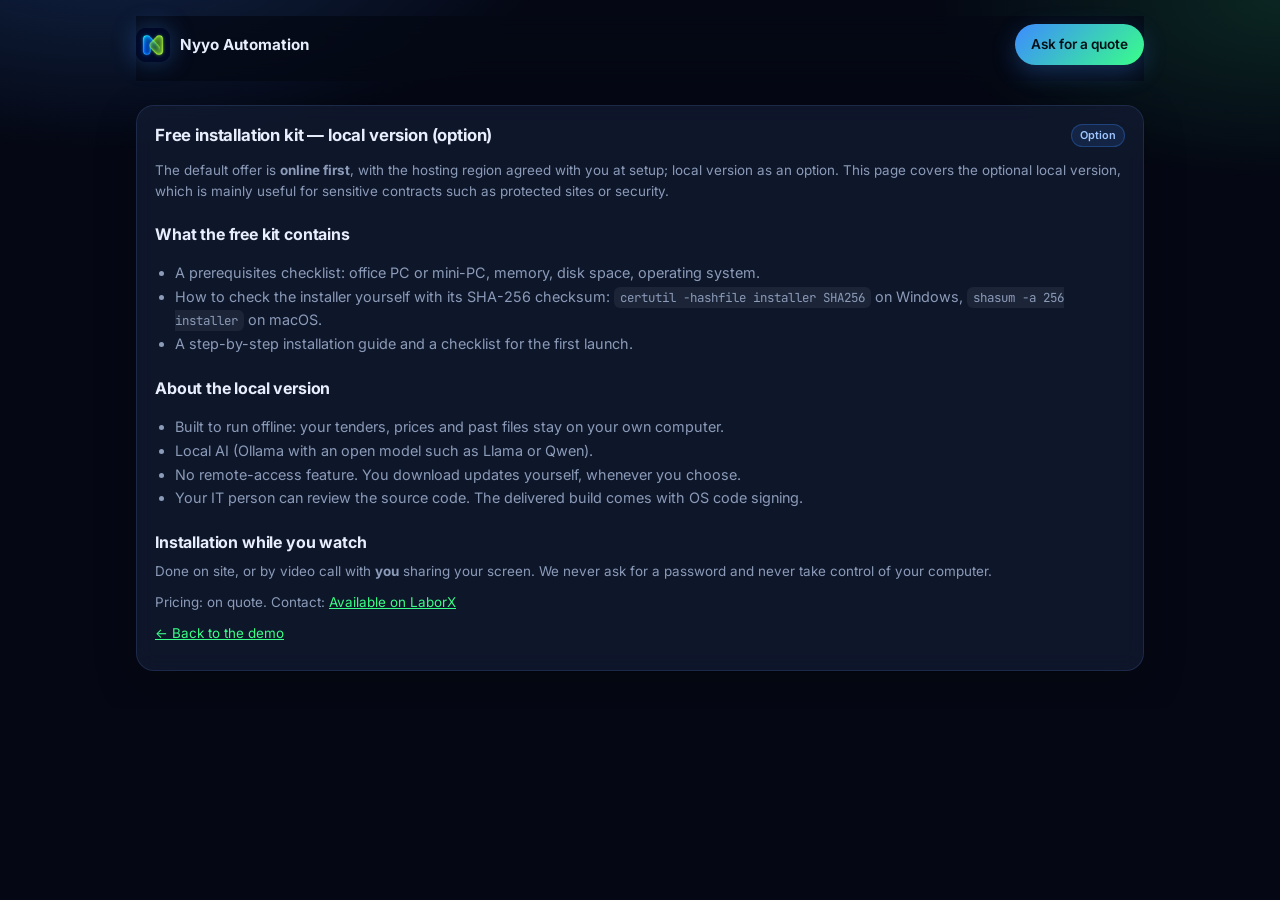
<file: install-kit/index.html>
<!DOCTYPE html>
<html lang="en">
<head>
  <meta charset="utf-8" />
  <meta name="viewport" content="width=device-width, initial-scale=1" />
  <title>Free installation kit · Nyyo Automation</title>
  <meta name="theme-color" content="#050814" />
  <link rel="icon" href="../assets/logo.png" type="image/png" />
  <link href="https://fonts.googleapis.com/css2?family=Inter:wght@400;500;600;700;800&family=JetBrains+Mono:wght@400;600;700&display=swap" rel="stylesheet" />
  <link rel="stylesheet" href="../css/nyyo-kit.css" />
  <link rel="stylesheet" href="../css/style.css" />
  <link rel="stylesheet" href="../css/sectors.css" />
  <style>body{padding-bottom:0} .kit ul{color:var(--muted);font-size:.9rem;line-height:1.65;padding-left:20px} .kit h3{font-size:1rem;margin:20px 0 6px} .kit code{font-family:var(--mono);font-size:.78rem;background:rgba(255,255,255,.06);padding:2px 6px;border-radius:6px;word-break:break-word}</style>
</head>
<body>
  <div class="wrap">
    <div class="topbar">
      <a class="brand" href="../"><img src="../assets/logo.png" alt="" width="34" height="34" /><span class="brand-name">Nyyo Automation</span></a>
      <div class="top-actions"><a class="btn btn-primary" href="https://laborx.com/freelancers/users/id475124" rel="noopener">Ask for a quote</a></div>
    </div>
    <section class="panel kit" style="margin-top:24px">
      <div class="panel-head"><h2>Free installation kit — local version (option)</h2><span class="pill">Option</span></div>
      <p class="muted-p">The default offer is <strong>online first</strong>, with the hosting region agreed with you at setup; local version as an option. This page covers the optional local version, which is mainly useful for sensitive contracts such as protected sites or security.</p>
      <h3>What the free kit contains</h3>
      <ul>
        <li>A prerequisites checklist: office PC or mini-PC, memory, disk space, operating system.</li>
        <li>How to check the installer yourself with its SHA-256 checksum: <code>certutil -hashfile installer SHA256</code> on Windows, <code>shasum -a 256 installer</code> on macOS.</li>
        <li>A step-by-step installation guide and a checklist for the first launch.</li>
      </ul>
      <h3>About the local version</h3>
      <ul>
        <li>Built to run offline: your tenders, prices and past files stay on your own computer.</li>
        <li>Local AI (Ollama with an open model such as Llama or Qwen).</li>
        <li>No remote-access feature. You download updates yourself, whenever you choose.</li>
        <li>Your IT person can review the source code. The delivered build comes with OS code signing.</li>
      </ul>
      <h3>Installation while you watch</h3>
      <p class="muted-p">Done on site, or by video call with <strong>you</strong> sharing your screen. We never ask for a password and never take control of your computer.</p>
      <p class="muted-p">Pricing: on quote. Contact: <a href="https://laborx.com/freelancers/users/id475124" rel="noopener">Available on LaborX</a></p>
      <p class="muted-p"><a href="../">← Back to the demo</a></p>
    </section>
  </div>
</body>
</html>
</file>
<file: css/nyyo-kit.css>
/* Nyyo Automation — shared demo kit (premium freelance presentation) */
:root {
  --void: #050814;
  --abyss: #0a0f2c;
  --panel: rgba(18, 28, 52, 0.72);
  --panel-solid: #121c34;
  --panel2: rgba(12, 18, 36, 0.9);
  --border: rgba(120, 160, 255, 0.14);
  --text: #e8eefc;
  --muted: #8b9bb8;
  --azure: #3d8bff;
  --lime: #39ff88;
  --warn: #ffd166;
  --bad: #ff6b8a;
  --radius: 18px;
}
* { box-sizing: border-box; }
html, body {
  margin: 0; padding: 0; min-height: 100%;
  background: var(--void); color: var(--text);
  font-family: Inter, system-ui, -apple-system, Segoe UI, Roboto, sans-serif;
  line-height: 1.55;
}
body::before {
  content: ""; position: fixed; inset: 0; pointer-events: none; z-index: 0;
  background:
    radial-gradient(ellipse 65% 45% at 8% -8%, rgba(61,139,255,.22), transparent 55%),
    radial-gradient(ellipse 55% 40% at 100% 0%, rgba(57,255,136,.12), transparent 50%);
}
.wrap, .shell { position: relative; z-index: 1; max-width: 900px; margin: 0 auto; padding: 16px 16px 100px; }
a { color: var(--lime); }
.topbar, .nav {
  display: flex; align-items: center; justify-content: space-between; gap: 12px;
  padding: 8px 0 16px; position: sticky; top: 0; z-index: 20;
  backdrop-filter: blur(14px); -webkit-backdrop-filter: blur(14px);
  background: rgba(5, 8, 20, 0.75);
}
.brand {
  display: flex; align-items: center; gap: 10px;
  color: var(--text); text-decoration: none; font-weight: 700; font-size: 0.95rem;
}
.brand img { width: 34px; height: 34px; border-radius: 10px; box-shadow: 0 0 24px rgba(61,139,255,.35); }
.btn {
  display: inline-flex; align-items: center; justify-content: center; gap: 8px;
  border: 0; border-radius: 999px; cursor: pointer;
  font-family: inherit; font-weight: 600; font-size: 0.85rem;
  padding: 10px 16px; text-decoration: none;
  transition: transform .18s ease, filter .18s ease;
}
.btn:focus-visible { outline: 2px solid var(--azure); outline-offset: 3px; }
.btn-primary {
  color: #041018;
  background: linear-gradient(135deg, #3d8bff 0%, #39ff88 100%);
  box-shadow: 0 8px 24px rgba(61,139,255,.28);
}
.btn-primary:hover { filter: brightness(1.06); transform: translateY(-1px); }
.btn-ghost {
  color: var(--text); background: rgba(255,255,255,.04); border: 1px solid var(--border);
}
.btn-ghost:hover { border-color: rgba(61,139,255,.4); }

.hero {
  border-radius: 22px; padding: 1px; margin-bottom: 16px;
  background: linear-gradient(145deg, rgba(61,139,255,.5), rgba(57,255,136,.28), rgba(61,139,255,.12));
  box-shadow: 0 20px 50px rgba(0,0,0,.35);
}
.hero-inner, .hero > *:only-child {
  border-radius: 21px;
  background: linear-gradient(165deg, rgba(14,22,42,.96), rgba(8,12,28,.98));
  padding: 22px;
}
.hero .hero-inner { margin: 0; }
.tag, .badge {
  display: inline-flex; align-items: center; gap: 8px;
  font-size: 0.72rem; font-weight: 600; color: var(--lime);
  background: rgba(57,255,136,.1); border: 1px solid rgba(57,255,136,.32);
  padding: 4px 11px; border-radius: 999px; margin-bottom: 12px;
}
.tag .dot, .badge .pulse {
  width: 7px; height: 7px; border-radius: 50%; background: var(--lime);
  box-shadow: 0 0 0 0 rgba(57,255,136,.5);
  animation: pulse 2s ease-out infinite;
}
@keyframes pulse {
  0% { box-shadow: 0 0 0 0 rgba(57,255,136,.5); }
  70% { box-shadow: 0 0 0 10px rgba(57,255,136,0); }
  100% { box-shadow: 0 0 0 0 rgba(57,255,136,0); }
}
.hero h1 {
  margin: 0 0 8px; font-size: clamp(1.45rem, 3.5vw, 1.95rem);
  letter-spacing: -0.03em; line-height: 1.15; font-weight: 800;
}
.hero h1 .grad {
  background: linear-gradient(135deg, #7eb6ff, #39ff88);
  -webkit-background-clip: text; background-clip: text; color: transparent;
}
.hero .lead, .hero p { margin: 0; color: var(--muted); line-height: 1.5; max-width: 40rem; }
.hero .meta {
  display: flex; flex-wrap: wrap; gap: 8px 16px;
  margin-top: 14px; font-size: 0.8rem; color: var(--muted);
}
.hero .meta strong { color: var(--text); font-weight: 600; }

.explainer, .panel, .card-block {
  background: var(--panel); border: 1px solid var(--border);
  border-radius: 16px; padding: 16px 18px; margin-bottom: 14px;
  backdrop-filter: blur(12px);
}
.explainer h2, .section-title { margin: 0 0 8px; font-size: 1rem; letter-spacing: -0.01em; }
.explainer ol { margin: 0; padding-left: 1.2rem; color: var(--muted); }
.benefit {
  margin-top: 12px; padding: 11px 13px; border-radius: 12px;
  background: rgba(61,139,255,.1); border: 1px solid rgba(61,139,255,.28);
  color: var(--text); font-size: 0.92rem;
}

/* 3-step how it works */
.steps {
  display: grid; grid-template-columns: repeat(3, 1fr); gap: 10px;
  margin: 0 0 16px;
}
.step {
  background: var(--panel); border: 1px solid var(--border);
  border-radius: 14px; padding: 14px 14px 12px;
}
.step .n {
  display: inline-grid; place-items: center;
  width: 24px; height: 24px; border-radius: 8px; margin-bottom: 8px;
  font-size: 0.75rem; font-weight: 800; color: #041018;
  background: linear-gradient(135deg, #3d8bff, #39ff88);
}
.step h3 { margin: 0 0 4px; font-size: 0.92rem; }
.step p { margin: 0; color: var(--muted); font-size: 0.82rem; }

/* Metrics */
.metrics {
  display: grid; grid-template-columns: repeat(3, 1fr); gap: 10px;
  margin: 0 0 16px;
}
.metric {
  background: var(--panel); border: 1px solid var(--border);
  border-radius: 14px; padding: 14px; text-align: center;
}
.metric .v {
  font-size: 1.35rem; font-weight: 800; letter-spacing: -0.02em;
  background: linear-gradient(135deg, #9ec2ff, #39ff88);
  -webkit-background-clip: text; background-clip: text; color: transparent;
}
.metric .l { margin-top: 4px; font-size: 0.75rem; color: var(--muted); }
.metrics-note {
  margin: -8px 0 16px; font-size: 0.72rem; color: var(--muted); text-align: center;
}

/* Tech badges */
.badges {
  display: flex; flex-wrap: wrap; gap: 8px; margin: 0 0 16px; justify-content: center;
}
.badges span {
  font-size: 0.72rem; font-weight: 600; color: var(--muted);
  padding: 5px 10px; border-radius: 999px;
  border: 1px solid var(--border); background: rgba(255,255,255,.03);
}

/* CTA band */
.cta-band {
  margin: 20px 0 8px; padding: 22px 20px; border-radius: 18px;
  border: 1px solid var(--border);
  background: linear-gradient(135deg, rgba(61,139,255,.16), rgba(57,255,136,.08));
  display: flex; flex-wrap: wrap; align-items: center; justify-content: space-between; gap: 14px;
}
.cta-band h2 { margin: 0 0 4px; font-size: 1.2rem; }
.cta-band p { margin: 0; color: var(--muted); font-size: 0.88rem; }
.cta-actions { display: flex; flex-wrap: wrap; gap: 10px; }

.footer {
  margin-top: 18px; color: var(--muted); font-size: 0.82rem; text-align: center;
}
.footer a { color: var(--lime); }

.mobile-cta {
  display: none; position: fixed; left: 12px; right: 12px; bottom: 12px; z-index: 40;
  padding: 10px; border-radius: 16px;
  background: rgba(10, 15, 44, 0.92); border: 1px solid var(--border);
  backdrop-filter: blur(14px); box-shadow: 0 12px 36px rgba(0,0,0,.45);
}
.mobile-cta .btn { width: 100%; }

.example-label {
  display: inline-block; font-size: 0.68rem; font-weight: 700; letter-spacing: .04em;
  text-transform: uppercase; color: var(--warn);
  background: rgba(255,209,102,.1); border: 1px solid rgba(255,209,102,.28);
  padding: 2px 8px; border-radius: 999px; margin-bottom: 8px;
}

@media (max-width: 700px) {
  .steps, .metrics { grid-template-columns: 1fr; }
  .wrap, .shell { padding-bottom: 96px; }
  .mobile-cta { display: block; }
  .topbar .btn-primary .hide-sm { display: none; }
}
@media (prefers-reduced-motion: reduce) {
  *, *::before, *::after { animation: none !important; transition: none !important; }
}

/* === QUALITY LAYER v2 — fonts, forms, tables, motion === */
@import url('https://fonts.googleapis.com/css2?family=Inter:wght@400;500;600;700;800&family=JetBrains+Mono:wght@400;500;600&display=swap');

body, .wrap, .shell {
  font-family: Inter, system-ui, -apple-system, Segoe UI, Roboto, sans-serif;
  -webkit-font-smoothing: antialiased;
  text-rendering: optimizeLegibility;
}
code, pre, .mono, .log, #log, .wf-list a {
  font-family: "JetBrains Mono", ui-monospace, SFMono-Regular, Menlo, monospace;
  font-size: 0.82rem;
}

/* Polished inputs */
input, textarea, select {
  font-family: Inter, system-ui, sans-serif !important;
  border-radius: 12px !important;
  border: 1px solid var(--border) !important;
  background: rgba(5, 8, 20, 0.85) !important;
  color: var(--text) !important;
  padding: 12px 14px !important;
  transition: border-color .15s, box-shadow .15s;
}
input:focus, textarea:focus, select:focus {
  outline: none !important;
  border-color: rgba(61,139,255,.55) !important;
  box-shadow: 0 0 0 3px rgba(61,139,255,.15) !important;
}
textarea { min-height: 140px; resize: vertical; line-height: 1.5; }

/* Polished tables */
table {
  width: 100%; border-collapse: collapse; font-size: 0.88rem;
  background: var(--panel); border: 1px solid var(--border); border-radius: 14px;
  overflow: hidden; margin: 0 0 14px;
}
th, td { padding: 10px 12px; text-align: left; border-bottom: 1px solid var(--border); }
th {
  font-size: 0.72rem; text-transform: uppercase; letter-spacing: .04em;
  color: var(--muted); font-weight: 700; background: rgba(0,0,0,.25);
}
tr:last-child td { border-bottom: 0; }
tr:hover td { background: rgba(61,139,255,.06); }
td.num, th.num { text-align: right; font-variant-numeric: tabular-nums; font-family: "JetBrains Mono", monospace; font-size: 0.82rem; }

/* Lucide icon buttons */
.btn i, .icon-btn i, [data-lucide] { width: 18px; height: 18px; stroke-width: 2; }
.icon-btn {
  display: inline-flex; align-items: center; justify-content: center; gap: 8px;
}
.chip, .chips button {
  display: inline-flex; align-items: center; gap: 6px;
}

/* Empty / loading */
.empty-state, .loading-state {
  text-align: center; padding: 28px 16px; color: var(--muted);
  border: 1px dashed var(--border); border-radius: 14px; margin: 12px 0;
}
.loading-state .spinner {
  width: 28px; height: 28px; margin: 0 auto 10px;
  border: 2px solid var(--border); border-top-color: var(--azure);
  border-radius: 50%; animation: spin .7s linear infinite;
}
@keyframes spin { to { transform: rotate(360deg); } }
.fade-in { animation: fadeUp .4s ease both; }
@keyframes fadeUp {
  from { opacity: 0; transform: translateY(8px); }
  to { opacity: 1; transform: none; }
}

/* Before/after split */
.ba-grid {
  display: grid; grid-template-columns: 1fr 1fr; gap: 12px; margin: 0 0 16px;
}
.ba-card {
  background: var(--panel); border: 1px solid var(--border); border-radius: 14px; padding: 14px;
}
.ba-card h3 { margin: 0 0 8px; font-size: 0.9rem; }
.ba-card.before { border-color: rgba(255,107,138,.35); }
.ba-card.after { border-color: rgba(57,255,136,.35); }
@media (max-width: 700px) { .ba-grid { grid-template-columns: 1fr; } }
</file>
<file: css/style.css>
/* Loaded AFTER nyyo-kit.css via <link> (no @import: avoids load-order failures) */
html, body { overflow-x: hidden; }
body { font-family: Inter, system-ui, -apple-system, "Segoe UI", Roboto, sans-serif; background: var(--void); color: var(--text); -webkit-font-smoothing: antialiased; }
h1, h2, h3, h4 { font-family: inherit; letter-spacing: -0.01em; }
button, input, select, textarea { font-family: inherit; color-scheme: dark; }
.field select, .search-row select {
  appearance: none; -webkit-appearance: none;
  background-image: url("data:image/svg+xml,%3Csvg xmlns='http://www.w3.org/2000/svg' width='12' height='12' viewBox='0 0 24 24' fill='none' stroke='%238b9bb8' stroke-width='2.5'%3E%3Cpath d='m6 9 6 6 6-6'/%3E%3C/svg%3E");
  background-repeat: no-repeat; background-position: right 12px center; padding-right: 34px;
}
.field input:focus, .field select:focus, .field textarea:focus { outline: none; border-color: rgba(61,139,255,.6); box-shadow: 0 0 0 3px rgba(61,139,255,.18); }
.field input, .field select, .field textarea, .search-row input { transition: border-color .2s, box-shadow .2s; background-color: rgba(4,8,20,.55); }
.panel { backdrop-filter: blur(10px); -webkit-backdrop-filter: blur(10px); box-shadow: 0 14px 40px rgba(0,0,0,.28); animation: rise .5s ease both; }
@keyframes rise { from { opacity: 0; transform: translateY(10px); } to { opacity: 1; transform: none; } }
.panel-head h2 { display: flex; align-items: center; gap: 8px; }
.panel-head h2 i, .panel-head h2 svg { color: var(--azure); }
.own-card { transition: transform .2s, border-color .2s; }
.own-card:hover { transform: translateY(-2px); border-color: rgba(61,139,255,.35); }
.own-card h3 svg { color: var(--lime); flex-shrink: 0; }
.own-card ul { list-style: none; padding-left: 0; }
.own-card ul li { position: relative; padding-left: 18px; }
.own-card ul li::before { content: ""; position: absolute; left: 2px; top: .55em; width: 7px; height: 7px; border-radius: 50%; background: linear-gradient(135deg, var(--azure), var(--lime)); }
.limits { list-style: none; padding: 0; margin: 0; display: grid; gap: 8px; }
.limits li { padding: 10px 12px 10px 38px; border-radius: 12px; background: rgba(255,107,138,.05); border: 1px solid rgba(255,107,138,.18); position: relative; }
.limits li::before { content: "!"; position: absolute; left: 12px; top: 10px; width: 18px; height: 18px; border-radius: 50%; display: grid; place-items: center; font-size: .7rem; font-weight: 800; color: #041018; background: var(--warn); }
.limits li strong { color: var(--text); }
.table tbody tr { transition: background .15s; }
.table tbody tr:hover { background: rgba(61,139,255,.05); }
.req-item .src { white-space: nowrap; }
.sticky-hire .btn { padding: 10px 18px; }
footer a { color: var(--lime); }
.btn:disabled { opacity: .6; cursor: progress; }

/* Pipeline v2 */
.pipe-live { display: grid; grid-template-columns: 1fr 150px; gap: 16px; align-items: center; margin-top: 4px; }
.pipe-crit { display: grid; gap: 6px; }
.pc-row { display: grid; grid-template-columns: 34px 1fr 44px; gap: 8px; align-items: center; font-size: .76rem; color: var(--muted); opacity: .35; transition: opacity .3s, color .3s; }
.pc-row.lit { opacity: 1; color: var(--text); }
.pc-row .id { font-family: var(--mono); color: var(--azure); font-weight: 600; }
.pc-bar { height: 8px; border-radius: 99px; background: rgba(255,255,255,.06); overflow: hidden; position: relative; }
.pc-bar b { position: absolute; inset: 0 auto 0 0; width: 0; border-radius: 99px; background: linear-gradient(90deg, var(--azure), var(--lime)); box-shadow: 0 0 12px rgba(57,255,136,.5); transition: width .7s cubic-bezier(.2,.8,.2,1); }
.pc-row .w { font-family: var(--mono); font-weight: 700; color: var(--lime); text-align: right; }
.pc-name { display: block; white-space: nowrap; overflow: hidden; text-overflow: ellipsis; margin-bottom: 3px; }
.pipe-ring-box { text-align: center; }
.pipe-ring-box small { display: block; margin-top: 6px; color: var(--muted); font-size: .72rem; }
.ring { box-shadow: 0 0 30px rgba(57,255,136,.18); }
.pipe-node.on { animation: pulseNode 1s ease-in-out infinite; }
.pipe-node.done { animation: none; }
@keyframes pulseNode { 50% { box-shadow: 0 0 34px rgba(61,139,255,.5); } }
.pipeline::after { content: ""; position: absolute; inset: 0; pointer-events: none; background: linear-gradient(110deg, transparent 30%, rgba(61,139,255,.07) 50%, transparent 70%); background-size: 250% 100%; animation: sheen 3.5s linear infinite; }
@keyframes sheen { from { background-position: 150% 0; } to { background-position: -100% 0; } }
.fly-doc { left: 0; top: 0; display: flex; align-items: center; gap: 6px; box-shadow: 0 8px 24px rgba(0,0,0,.4), 0 0 16px rgba(61,139,255,.35); z-index: 3; }
.fly-doc.go { animation: flyTo 2.3s cubic-bezier(.45,.05,.2,1) forwards; }
@keyframes flyTo {
  0% { opacity: 0; transform: translate(var(--sx), var(--sy)) scale(.8) rotate(-6deg); }
  15% { opacity: 1; transform: translate(var(--sx), calc(var(--sy) - 18px)) scale(1) rotate(0); }
  85% { opacity: 1; }
  100% { opacity: 0; transform: translate(var(--tx), var(--ty)) scale(.45) rotate(4deg); }
}
.pipe-node.absorb { transform: scale(1.06); }
@media (max-width: 760px) {
  .pipe-live { grid-template-columns: 1fr; }
  .pipe-ring-box { display: flex; align-items: center; gap: 12px; justify-content: center; }
}

:root {
  --mono: "JetBrains Mono", ui-monospace, monospace;
}
.wrap { max-width: 1040px; }

/* Hero extras */
.grad {
  background: linear-gradient(135deg, #7eb6ff, #39ff88);
  -webkit-background-clip: text; background-clip: text; color: transparent;
}
.hero-meta, .meta {
  display: flex; flex-wrap: wrap; gap: 10px 16px;
  margin-top: 14px; font-size: 0.82rem; color: var(--muted);
}
.hero-meta strong, .meta strong { color: var(--text); }
.disclaimer-banner {
  display: flex; gap: 10px; align-items: flex-start;
  margin: 14px 0 0; padding: 12px 14px; border-radius: 14px;
  background: rgba(255, 209, 102, 0.08);
  border: 1px solid rgba(255, 209, 102, 0.35);
  color: #ffe6a8; font-size: 0.84rem; line-height: 1.45;
}
.disclaimer-banner i { flex-shrink: 0; color: var(--warn); margin-top: 2px; }

/* Steps already in kit — tighten */
.steps { display: grid; grid-template-columns: repeat(4, 1fr); gap: 10px; margin: 18px 0; }
.step {
  background: var(--panel); border: 1px solid var(--border);
  border-radius: 16px; padding: 14px;
}
.step .n {
  display: inline-flex; width: 26px; height: 26px; border-radius: 999px;
  align-items: center; justify-content: center;
  background: rgba(61,139,255,.2); color: var(--azure); font-weight: 700; font-size: 0.78rem;
  margin-bottom: 8px;
}
.step h3 { margin: 0 0 4px; font-size: 0.92rem; }
.step p { margin: 0; color: var(--muted); font-size: 0.8rem; }
.step.active { border-color: rgba(57,255,136,.45); box-shadow: 0 0 0 1px rgba(57,255,136,.15); }

/* Panels */
.panel {
  background: var(--panel); border: 1px solid var(--border);
  border-radius: 18px; padding: 16px 18px; margin-bottom: 14px;
}
.panel-head {
  display: flex; align-items: center; justify-content: space-between; gap: 10px;
  margin-bottom: 12px; flex-wrap: wrap;
}
.panel-head h2 { margin: 0; font-size: 1.05rem; }
.badge-sample {
  font-size: 0.7rem; font-weight: 700; letter-spacing: .02em;
  color: var(--warn); background: rgba(255,209,102,.1);
  border: 1px solid rgba(255,209,102,.35);
  padding: 3px 10px; border-radius: 999px;
}
.badge-live {
  font-size: 0.7rem; font-weight: 700; color: var(--lime);
  background: rgba(57,255,136,.1); border: 1px solid rgba(57,255,136,.35);
  padding: 3px 10px; border-radius: 999px;
}

/* WOW pipeline */
.pipeline {
  position: relative; overflow: hidden;
  min-height: 220px; border-radius: 18px;
  background: linear-gradient(160deg, rgba(10,16,36,.95), rgba(8,12,28,.98));
  border: 1px solid var(--border); padding: 18px; margin-bottom: 14px;
}
.pipeline-stage {
  display: flex; align-items: center; justify-content: space-between; gap: 8px;
  flex-wrap: wrap; margin-bottom: 16px;
}
.pipe-node {
  flex: 1; min-width: 110px; text-align: center; padding: 10px 8px;
  border-radius: 14px; border: 1px dashed rgba(120,160,255,.25);
  background: rgba(255,255,255,.02); transition: all .35s ease;
}
.pipe-node.on {
  border-style: solid; border-color: rgba(61,139,255,.55);
  background: rgba(61,139,255,.12); box-shadow: 0 0 24px rgba(61,139,255,.25);
}
.pipe-node.done {
  border-color: rgba(57,255,136,.5); background: rgba(57,255,136,.1);
}
.pipe-node .ico { margin-bottom: 4px; color: var(--azure); }
.pipe-node.done .ico { color: var(--lime); }
.pipe-node small { display: block; color: var(--muted); font-size: 0.72rem; }
.pipe-arrow { color: var(--muted); font-size: 1.2rem; }

.fly-docs { position: absolute; inset: 0; pointer-events: none; overflow: hidden; }
.fly-doc { position: absolute; padding: 8px 12px; border-radius: 10px; font-size: 0.78rem; font-weight: 700; font-family: var(--mono); color: var(--text); background: rgba(18,28,52,.95); border: 1px solid rgba(61,139,255,.5); opacity: 0; white-space: nowrap; }

/* Criteria chips */
.criteria {
  display: grid; grid-template-columns: repeat(auto-fit, minmax(180px, 1fr)); gap: 10px;
}
.crit {
  border-radius: 14px; padding: 12px; border: 1px solid var(--border);
  background: rgba(255,255,255,.02); opacity: .45; transform: translateY(6px);
  transition: all .4s ease;
}
.crit.lit {
  opacity: 1; transform: none;
  border-color: rgba(61,139,255,.45);
  box-shadow: 0 0 20px rgba(61,139,255,.18);
}
.crit .w {
  font-family: var(--mono); font-size: 1.35rem; font-weight: 700; color: var(--lime);
}
.crit .name { font-size: 0.82rem; font-weight: 600; margin: 4px 0; }
.crit .desc { font-size: 0.72rem; color: var(--muted); margin: 0; }

/* Score ring */
.score-wrap {
  display: flex; align-items: center; gap: 18px; flex-wrap: wrap;
}
.ring {
  --p: 0;
  width: 108px; height: 108px; border-radius: 50%;
  background: conic-gradient(var(--lime) calc(var(--p) * 1%), rgba(255,255,255,.08) 0);
  display: grid; place-items: center; position: relative;
  transition: --p 1s ease;
}
.ring::before {
  content: ""; position: absolute; inset: 10px; border-radius: 50%;
  background: var(--panel-solid);
}
.ring span {
  position: relative; z-index: 1; font-family: var(--mono);
  font-weight: 700; font-size: 1.25rem;
}
.score-legend { flex: 1; min-width: 200px; font-size: 0.84rem; color: var(--muted); }
.score-legend strong { color: var(--text); }

/* Tables / lists */
.table {
  width: 100%; border-collapse: collapse; font-size: 0.82rem;
}
.table th, .table td {
  text-align: left; padding: 8px 10px; border-bottom: 1px solid var(--border);
  vertical-align: top;
}
.table th { color: var(--muted); font-weight: 600; font-size: 0.72rem; text-transform: uppercase; letter-spacing: .04em; }
.mono { font-family: var(--mono); font-size: 0.78rem; }
.pill {
  display: inline-flex; align-items: center; gap: 4px;
  padding: 2px 8px; border-radius: 999px; font-size: 0.68rem; font-weight: 600;
  background: rgba(61,139,255,.12); color: #9ec5ff; border: 1px solid rgba(61,139,255,.3);
}
.pill.warn { background: rgba(255,209,102,.1); color: #ffe6a8; border-color: rgba(255,209,102,.35); }
.pill.ok { background: rgba(57,255,136,.1); color: var(--lime); border-color: rgba(57,255,136,.35); }

.req-list { max-height: 280px; overflow: auto; }
.req-item {
  display: grid; grid-template-columns: 56px 1fr auto; gap: 8px;
  padding: 8px 0; border-bottom: 1px solid var(--border); font-size: 0.82rem;
}
.req-item .id { font-family: var(--mono); color: var(--azure); font-weight: 600; }

/* KB search */
.search-row { display: flex; gap: 8px; flex-wrap: wrap; margin-bottom: 10px; }
.search-row input {
  flex: 1; min-width: 180px; border-radius: 12px; border: 1px solid var(--border);
  background: rgba(0,0,0,.25); color: var(--text); padding: 10px 12px;
  font-family: inherit; font-size: 0.9rem;
}
.search-row input:focus { outline: 2px solid var(--azure); }
.chips { display: flex; flex-wrap: wrap; gap: 6px; margin-bottom: 10px; }
.chip {
  border: 1px solid var(--border); background: rgba(255,255,255,.03);
  color: var(--muted); border-radius: 999px; padding: 5px 10px;
  font-size: 0.72rem; cursor: pointer; font-family: inherit;
}
.chip:hover, .chip.on { color: var(--text); border-color: rgba(61,139,255,.45); background: rgba(61,139,255,.12); }
.hit {
  border-radius: 12px; padding: 10px 12px; margin-bottom: 8px;
  background: rgba(255,255,255,.025); border: 1px solid var(--border);
}
.hit h4 { margin: 0 0 4px; font-size: 0.88rem; }
.hit p { margin: 0 0 6px; font-size: 0.8rem; color: var(--muted); }
.cite {
  display: inline-flex; align-items: center; gap: 4px;
  font-family: var(--mono); font-size: 0.68rem;
  color: #9ec5ff; background: rgba(61,139,255,.12);
  border: 1px solid rgba(61,139,255,.3); border-radius: 8px; padding: 2px 7px;
}

/* Form */
.form-grid {
  display: grid; grid-template-columns: 1fr 1fr; gap: 12px;
}
.field label {
  display: block; font-size: 0.72rem; font-weight: 600; color: var(--muted);
  margin-bottom: 4px; text-transform: uppercase; letter-spacing: .04em;
}
.field input, .field select, .field textarea {
  width: 100%; border-radius: 12px; border: 1px solid var(--border);
  background: rgba(0,0,0,.25); color: var(--text); padding: 10px 12px;
  font-family: inherit; font-size: 0.9rem;
}
.field textarea { min-height: 72px; resize: vertical; }
.field.full { grid-column: 1 / -1; }

/* Proposal typing */
.proposal-out { min-height: 200px; }
.prop-sec { margin-bottom: 14px; opacity: 0; transform: translateY(8px); transition: all .35s ease; }
.prop-sec.show { opacity: 1; transform: none; }
.prop-sec h3 {
  margin: 0 0 8px; font-size: 0.95rem;
  display: flex; align-items: center; gap: 8px; flex-wrap: wrap;
}
.prop-sec ul { margin: 0; padding-left: 18px; }
.prop-sec li {
  margin-bottom: 8px; font-size: 0.84rem; color: var(--text);
  opacity: 0; animation: typeIn .45s ease forwards;
}
@keyframes typeIn { to { opacity: 1; } }
.cursor-blink::after {
  content: "▍"; animation: blink 1s step-end infinite; color: var(--lime); margin-left: 2px;
}
@keyframes blink { 50% { opacity: 0; } }

/* Own it */
.own-grid {
  display: grid; grid-template-columns: 1.2fr .8fr; gap: 12px;
}
.own-card {
  border-radius: 16px; padding: 16px; border: 1px solid var(--border);
  background: rgba(255,255,255,.025);
}
.own-card h3 { margin: 0 0 8px; font-size: 0.95rem; display: flex; gap: 8px; align-items: center; }
.own-card ul { margin: 0; padding-left: 18px; color: var(--muted); font-size: 0.82rem; }
.own-card li { margin-bottom: 4px; }
.price-box {
  text-align: center; padding: 22px 16px;
  background: linear-gradient(160deg, rgba(61,139,255,.15), rgba(57,255,136,.08));
  border: 1px solid rgba(61,139,255,.35); border-radius: 16px;
}
.price-box .big { font-size: 1.4rem; font-weight: 800; margin: 6px 0 4px; }
.price-box .sub { color: var(--muted); font-size: 0.8rem; }

/* Limits */
.limits li { margin-bottom: 6px; color: var(--muted); font-size: 0.84rem; }

/* Sticky hire */
.sticky-hire {
  position: fixed; left: 0; right: 0; bottom: 0; z-index: 40;
  display: flex; gap: 10px; justify-content: center; flex-wrap: wrap;
  padding: 10px 14px calc(10px + env(safe-area-inset-bottom));
  background: rgba(5,8,20,.88); backdrop-filter: blur(14px);
  border-top: 1px solid var(--border);
}
.actions-row { display: flex; flex-wrap: wrap; gap: 8px; margin-top: 12px; }

.hidden { display: none !important; }
.sr-only {
  position: absolute; width: 1px; height: 1px; padding: 0; margin: -1px;
  overflow: hidden; clip: rect(0,0,0,0); border: 0;
}

@media (max-width: 760px) {
  .steps { grid-template-columns: 1fr 1fr; }
  .form-grid, .own-grid { grid-template-columns: 1fr; }
  .req-item { grid-template-columns: 48px 1fr; }
  .req-item .src { grid-column: 2; }
}

.trust-grid {
  display: grid; grid-template-columns: repeat(3, 1fr); gap: 10px; margin-bottom: 8px;
}
.trust-p { margin: 0; color: var(--muted); font-size: 0.8rem; line-height: 1.45; }
@media (max-width: 760px) {
  .trust-grid, #deliveryCards.own-grid, #remoteCards { grid-template-columns: 1fr !important; }
  .extract-grid { grid-template-columns: 1fr !important; }
}

@media print {
  body * { visibility: hidden; }
  #printRoot, #printRoot * { visibility: visible; }
  #printRoot { position: absolute; left: 0; top: 0; width: 100%; display: block !important; }
  .sticky-hire, .topbar, .pipeline, .btn { display: none !important; }
}

.deploy-opts { display: flex; flex-direction: column; gap: 8px; }
.deploy-opt {
  border-radius: 12px; padding: 10px 12px; border: 1px solid var(--border);
  background: rgba(0,0,0,.2); font-size: 0.78rem; color: var(--muted);
}
.deploy-opt.on { border-color: rgba(57,255,136,.4); background: rgba(57,255,136,.06); }
.deploy-opt strong { color: var(--text); display: inline; margin-right: 6px; }
.deploy-opt p { margin: 4px 0 0; }

@media (max-width: 900px) {
  .trust-grid, #deliveryCards { grid-template-columns: 1fr !important; }
  .steps { grid-template-columns: 1fr 1fr; }
  .pipeline-stage { justify-content: center; }
  .pipe-arrow { display: none; }
  .pipe-node { min-width: 42%; }
}

/* long citations wrap on small screens */
.cite { max-width: 100%; white-space: normal; overflow-wrap: anywhere; word-break: break-word; }
.req-item .src { white-space: normal; }
.panel, .hit, .own-card, .crit { min-width: 0; }
.table td { overflow-wrap: anywhere; }
.field select {
  background-image: url("data:image/svg+xml,%3Csvg xmlns='http://www.w3.org/2000/svg' width='12' height='12' viewBox='0 0 24 24' fill='none' stroke='%238b9bb8' stroke-width='2.5'%3E%3Cpath d='m6 9 6 6 6-6'/%3E%3C/svg%3E");
  background-repeat: no-repeat; background-position: right 12px center; padding-right: 34px;
}
.field select option { background: #0a0f2c; color: var(--text); }

/* Header + sticky CTA (compact, single line) */
:root { --sticky-h: 64px; }
.topbar { flex-wrap: nowrap; }
.top-actions { display: flex; gap: 8px; flex-shrink: 0; }
.top-actions .btn i, .sticky-hire .btn i { width: 16px; height: 16px; }
.brand { min-width: 0; }
.brand-name { white-space: nowrap; overflow: hidden; text-overflow: ellipsis; }
.sticky-hire { gap: 8px; padding: 8px 12px calc(8px + env(safe-area-inset-bottom)); }
.sticky-hire .btn { padding: 9px 16px; }
body { padding-bottom: calc(var(--sticky-h) + env(safe-area-inset-bottom)); }
.wrap { padding-bottom: 24px; }
footer { padding-bottom: 16px !important; }
@media (max-width: 560px) {
  :root { --sticky-h: 56px; }
  .wrap { padding-left: 12px; padding-right: 12px; }
  .topbar { padding: 8px 0 10px; gap: 8px; }
  .brand { gap: 8px; font-size: 0.86rem; }
  .brand img { width: 28px; height: 28px; border-radius: 8px; }
  .top-actions { gap: 6px; }
  .top-actions .btn { padding: 8px 10px; }
  .top-actions .btn-ghost .lbl { display: none; }
  .top-actions .btn-ghost { width: 36px; height: 36px; padding: 0; }
  .sticky-hire { padding: 6px 10px calc(6px + env(safe-area-inset-bottom)); }
  .sticky-hire .btn { padding: 8px 14px; font-size: 0.82rem; }
  .sticky-hire .btn-ghost .lbl { display: none; }
  .sticky-hire .btn-ghost { width: 38px; padding: 8px 0; }
}
@media (max-width: 370px) {
  .brand-name { font-size: 0.8rem; }
  .top-actions .btn-primary { padding: 8px 10px; }
}

/* ===== v2: language toggle, hosting, plans, protection ===== */
.lang-toggle { font-weight: 700; letter-spacing: .04em; font-size: 0.8rem; min-width: 40px; justify-content: center; }
@media (max-width: 560px) { .top-actions .lang-toggle { width: 36px; min-width: 36px; } }

.host-line {
  display: flex; gap: 10px; align-items: flex-start; margin: 14px 0 0; padding: 12px 14px;
  border-radius: 14px; border: 1px solid rgba(57,255,136,.28); background: rgba(57,255,136,.05);
  font-size: 0.86rem; color: var(--text); line-height: 1.5;
}
.host-line i { flex-shrink: 0; width: 18px; height: 18px; color: var(--lime); margin-top: 2px; }

.host-grid { display: grid; grid-template-columns: 1.15fr .85fr; gap: 12px; margin-bottom: 18px; }
.host-card { position: relative; }
.host-card.default { border-color: rgba(57,255,136,.38); background: linear-gradient(160deg, rgba(57,255,136,.07), rgba(61,139,255,.05)); }
.host-card .pill { position: absolute; top: 14px; right: 14px; }
.host-card h3 { padding-right: 96px; }
.host-card p.trust-p { margin-bottom: 8px; }

.plans { display: grid; grid-template-columns: repeat(3, 1fr); gap: 12px; align-items: stretch; }
.plan {
  position: relative; display: flex; flex-direction: column; border-radius: 18px; padding: 20px 18px 18px;
  border: 1px solid var(--border); background: rgba(255,255,255,.025); min-width: 0;
  transition: transform .2s ease, border-color .2s ease, box-shadow .2s ease;
}
.plan:hover { transform: translateY(-2px); border-color: rgba(61,139,255,.45); }
.plan.reco {
  border-color: rgba(61,139,255,.7);
  background: linear-gradient(165deg, rgba(61,139,255,.18), rgba(57,255,136,.07));
  box-shadow: 0 0 0 1px rgba(61,139,255,.35), 0 18px 48px rgba(61,139,255,.22);
}
.plan .reco-badge {
  position: absolute; top: -11px; left: 50%; transform: translateX(-50%); white-space: nowrap;
  padding: 4px 12px; border-radius: 999px; font-size: 0.7rem; font-weight: 800; letter-spacing: .06em; text-transform: uppercase;
  background: linear-gradient(90deg, var(--azure), var(--lime, #39ff88)); color: #050814;
}
.plan h3 { margin: 0 0 6px; font-size: 1rem; }
.plan .price { font-size: 1.9rem; font-weight: 800; letter-spacing: -.02em; line-height: 1.1; margin: 6px 0 2px; }
.plan .price small { font-size: 0.86rem; font-weight: 600; color: var(--muted); letter-spacing: 0; }
.plan .price .plus { font-size: 1.15rem; }
.plan .quota { color: var(--lime, #39ff88); font-weight: 700; font-size: 0.86rem; margin: 4px 0 10px; }
.plan ul { margin: 0 0 14px; padding-left: 18px; color: var(--muted); font-size: 0.82rem; flex: 1; }
.plan li { margin-bottom: 5px; }
.plan .btn { justify-content: center; width: 100%; }
.plan-note { margin: 12px 0 0; color: var(--muted); font-size: 0.78rem; text-align: center; }
.plan-note a { color: var(--text); }

.onprem-block {
  margin-top: 18px; padding: 16px; border-radius: 18px;
  border: 1px dashed rgba(139,155,184,.45); background: rgba(0,0,0,.18);
}
.onprem-block > h3 { margin: 0 0 4px; font-size: 0.98rem; display: flex; gap: 8px; align-items: center; flex-wrap: wrap; }
.onprem-block > p { margin: 0 0 12px; color: var(--muted); font-size: 0.84rem; }
.contact-line { text-align: center; margin: 14px 0 0; font-size: 0.84rem; color: var(--muted); }
.contact-line a { color: var(--text); font-weight: 600; }

@media (max-width: 900px) {
  .plans { grid-template-columns: 1fr; gap: 18px; }
  .plan.reco { order: -1; }
  .host-grid { grid-template-columns: 1fr; }
}
.host-line svg, .disclaimer-banner > svg { width: 18px !important; height: 18px !important; flex-shrink: 0; }
.host-line svg { color: var(--lime); margin-top: 2px; }

/* ===== v3: hero plan reminder ===== */
.plan-strip { margin-top: 14px; display: grid; gap: 8px; }
.ps-grid { display: grid; grid-template-columns: repeat(3, minmax(0, 1fr)); gap: 8px; }
.ps-item {
  display: flex; flex-direction: column; gap: 2px; min-width: 0; padding: 10px 12px; border-radius: 14px;
  border: 1px solid var(--border); background: rgba(255,255,255,.025); color: var(--text); text-decoration: none;
  transition: border-color .2s ease, transform .2s ease;
}
.ps-item:hover { border-color: rgba(61,139,255,.45); transform: translateY(-1px); }
.ps-item.reco { border-color: rgba(61,139,255,.55); background: rgba(61,139,255,.08); }
.ps-item.hl { border-color: rgba(57,255,136,.5); background: linear-gradient(160deg, rgba(57,255,136,.09), rgba(61,139,255,.05)); }
.ps-name { font-size: 0.78rem; font-weight: 700; color: var(--muted); display: flex; flex-wrap: wrap; align-items: center; gap: 6px; }
.ps-badge {
  padding: 1px 7px; border-radius: 999px; font-size: 0.6rem; font-weight: 800; letter-spacing: .05em; text-transform: uppercase;
  background: linear-gradient(90deg, var(--azure), var(--lime)); color: #050814;
}
.ps-price { font-size: 1.05rem; font-weight: 800; letter-spacing: -.01em; line-height: 1.25; }
.ps-price small { font-size: 0.74rem; font-weight: 600; color: var(--muted); letter-spacing: 0; }
.plan-strip .ps-hl { max-width: none;
  display: flex; gap: 10px; align-items: flex-start; margin: 0; padding: 10px 12px; border-radius: 14px;
  border: 1px solid rgba(57,255,136,.35); background: rgba(57,255,136,.06); font-size: 0.84rem; line-height: 1.45;
}
.ps-hl strong { color: var(--lime); }
.ps-hl svg, .ps-hl i { width: 16px !important; height: 16px !important; flex-shrink: 0; color: var(--lime); margin-top: 2px; }
.ps-link { justify-self: start; display: inline-flex; align-items: center; gap: 6px; font-size: 0.82rem; font-weight: 600; color: var(--lime); text-decoration: none; }
.ps-link:hover { text-decoration: underline; }
.ps-link svg { width: 14px; height: 14px; }
@media (max-width: 560px) {
  .ps-grid { grid-template-columns: 1fr; gap: 6px; }
  .ps-item { flex-direction: row; align-items: center; justify-content: space-between; gap: 10px; padding: 9px 12px; }
  .ps-price { text-align: right; white-space: nowrap; font-size: 1rem; }
}
</file>
<file: css/sectors.css>
/* Multi-sector additions — loaded after style.css */
.panel-head h2 svg, .panel-head h2 i { width: 18px; height: 18px; }
.btn svg { width: 16px; height: 16px; }
.disclaimer-banner > svg, .disclaimer-banner > i { width: 18px; height: 18px; }
.muted-p { margin: 0 0 10px; color: var(--muted); font-size: 0.84rem; }
.doc-note { color: var(--muted); font-size: 0.74rem; margin: 2px 0 0; line-height: 1.4; }
.h3s { font-size: 0.9rem; margin: 16px 0 8px; display: flex; align-items: baseline; gap: 8px; flex-wrap: wrap; }
.h3s small { color: var(--muted); font-weight: 500; font-size: 0.72rem; }
.mt4 { margin-top: 4px; } .mt8 { margin-top: 8px; }
#heroSector { color: var(--text); }

/* Sector selector */
.sector-pick { margin: 16px 0 4px; }
.sp-label { display: block; font-size: 0.7rem; font-weight: 700; letter-spacing: .08em; text-transform: uppercase; color: var(--muted); margin-bottom: 6px; }
.sector-tabs { display: grid; grid-template-columns: repeat(4, minmax(0, 1fr)); gap: 6px; padding: 5px; border-radius: 16px; border: 1px solid var(--border); background: rgba(0,0,0,.25); }
.sec-tab {
  display: flex; align-items: center; justify-content: center; gap: 8px; min-height: 44px; padding: 8px 10px; border-radius: 12px;
  border: 1px solid transparent; background: transparent; color: var(--muted); font: 600 0.9rem/1.1 inherit; font-family: inherit; cursor: pointer;
  transition: background .2s, color .2s, border-color .2s, box-shadow .2s;
}
.sec-tab svg { width: 18px; height: 18px; flex-shrink: 0; }
.sec-tab:hover { color: var(--text); background: rgba(61,139,255,.08); }
.sec-tab:focus-visible { outline: 2px solid var(--azure); outline-offset: 2px; }
.sec-tab.on { color: #050814; background: linear-gradient(135deg, #7eb6ff, #39ff88); box-shadow: 0 6px 22px rgba(57,255,136,.25); }
.sec-tab.on svg { color: #050814; }

/* Value section */
.value-panel { border-color: rgba(57,255,136,.32); background: linear-gradient(165deg, rgba(57,255,136,.06), rgba(61,139,255,.05) 60%, var(--panel)); }
.value-case { margin: -4px 0 12px; color: var(--muted); font-size: 0.82rem; }
.value-case span { color: var(--text); }
.value-grid { display: grid; grid-template-columns: 1.35fr 1fr; gap: 14px; align-items: start; }
.value-table th svg { width: 13px; height: 13px; vertical-align: -2px; }
.value-table td { font-size: 0.82rem; }
.value-table .v-before { color: #ffb4c4; font-family: var(--mono); white-space: nowrap; }
.value-table .v-after { color: var(--lime); font-weight: 600; }
.value-table tr.v-total .v-after { font-family: var(--mono); }
.value-table tr.v-total td { font-weight: 800; border-bottom: 0; border-top: 1px solid rgba(57,255,136,.35); }
.value-table tr.v-total .v-before, .value-table tr.v-total .v-after { font-size: 0.95rem; }
.value-stats { display: grid; grid-template-columns: 1fr 1fr; gap: 8px; }
.v-stat { border-radius: 14px; border: 1px solid var(--border); background: rgba(255,255,255,.03); padding: 10px 12px; min-width: 0; }
.v-stat b { display: block; font-size: 1.45rem; font-weight: 800; letter-spacing: -.02em; background: linear-gradient(135deg, #7eb6ff, #39ff88); -webkit-background-clip: text; background-clip: text; color: transparent; }
.v-stat span { display: block; font-size: 0.74rem; color: var(--muted); line-height: 1.35; overflow-wrap: anywhere; }
.value-points { list-style: none; padding: 0; margin: 14px 0 0; display: grid; grid-template-columns: repeat(3, 1fr); gap: 10px; }
.value-points li { display: flex; gap: 10px; font-size: 0.8rem; color: var(--muted); line-height: 1.45; padding: 10px 12px; border-radius: 14px; background: rgba(0,0,0,.18); border: 1px solid var(--border); }
.value-points li strong { color: var(--text); }
.value-points svg { width: 18px; height: 18px; color: var(--lime); flex-shrink: 0; margin-top: 1px; }
.value-foot { display: flex; gap: 8px; align-items: flex-start; margin: 12px 0 0; font-size: 0.76rem; color: #ffe6a8; }
.value-foot svg { width: 15px; height: 15px; flex-shrink: 0; margin-top: 1px; color: var(--warn); }

/* Extraction */
.tender-meta { display: flex; flex-wrap: wrap; gap: 6px; margin: 0 0 6px; }
.tender-files { display: grid; grid-template-columns: repeat(auto-fill, minmax(150px, 1fr)); gap: 8px; }
.tender-file { display: grid; grid-template-columns: 22px 1fr; column-gap: 8px; align-items: center; text-align: left; padding: 9px 10px; border-radius: 12px; border: 1px solid var(--border); background: rgba(255,255,255,.025); color: var(--text); font-family: inherit; cursor: pointer; min-width: 0; transition: border-color .2s, background .2s; }
.tender-file:hover, .tender-file:focus-visible { border-color: rgba(61,139,255,.5); background: rgba(61,139,255,.08); outline: none; }
.tender-file svg { width: 18px; height: 18px; color: var(--azure); grid-row: span 2; }
.tender-file span { font-family: var(--mono); font-size: 0.72rem; font-weight: 600; overflow: hidden; text-overflow: ellipsis; white-space: nowrap; }
.tender-file small { color: var(--muted); font-size: 0.68rem; }
.two-col { display: grid; grid-template-columns: 1fr 1fr; gap: 14px; margin-top: 14px; }
.framework-box, .gonogo { border-radius: 14px; padding: 12px 14px; border: 1px solid rgba(61,139,255,.35); background: rgba(61,139,255,.06); min-width: 0; }
.gonogo { border-color: rgba(57,255,136,.35); background: rgba(57,255,136,.05); }
.framework-box h3, .gonogo h3 { margin: 0 0 4px; font-size: 0.88rem; display: flex; gap: 8px; align-items: center; }
.framework-box h3 svg, .gonogo h3 svg { width: 16px; height: 16px; color: var(--lime); flex-shrink: 0; }
.framework-box ol { margin: 8px 0 0; padding-left: 0; list-style: none; display: grid; gap: 4px; }
.framework-box li { display: grid; grid-template-columns: 28px 1fr auto; gap: 6px; font-size: 0.78rem; }
.framework-box li .w { font-family: var(--mono); color: var(--lime); font-weight: 700; }
.gonogo p { margin: 0; font-size: 0.82rem; color: var(--muted); line-height: 1.5; }
.gonogo strong { color: var(--text); }
.form-pill { background: rgba(167,139,250,.12); color: #c9b8ff; border-color: rgba(167,139,250,.35); }
.alerts { display: grid; gap: 6px; margin-top: 12px; }
.alert-row { display: flex; gap: 8px; align-items: flex-start; padding: 8px 10px; border-radius: 10px; font-size: 0.8rem; }
.alert-row svg { width: 15px; height: 15px; flex-shrink: 0; margin-top: 1px; }
.alert-row.warn { background: rgba(255,209,102,.08); border: 1px solid rgba(255,209,102,.3); color: #ffe6a8; }
.alert-row.info { background: rgba(61,139,255,.08); border: 1px solid rgba(61,139,255,.28); color: #cfe0ff; }
.req-list { max-height: 340px; }
.req-item { grid-template-columns: 44px 1fr minmax(0, 220px); align-items: start; }

/* Citations as buttons */
.cite-btn { cursor: pointer; font-family: var(--mono); text-align: left; line-height: 1.35; }
.cite-btn svg { width: 11px; height: 11px; flex-shrink: 0; }
.cite-btn:hover, .cite-btn:focus-visible { background: rgba(61,139,255,.24); outline: none; border-color: rgba(61,139,255,.6); }
.cite-tender { color: #ffe6a8; background: rgba(255,209,102,.08); border-color: rgba(255,209,102,.3); }
.cite-tender:hover { background: rgba(255,209,102,.18); border-color: rgba(255,209,102,.55); }
.hit .cite-btn { margin-top: 2px; }

/* Checks */
.checks-box { margin-top: 14px; border-radius: 14px; border: 1px solid var(--border); background: rgba(0,0,0,.18); padding: 12px 14px; }
.checks-head { display: flex; justify-content: space-between; align-items: center; gap: 8px; flex-wrap: wrap; margin-bottom: 8px; }
.checks-head h3 { margin: 0; font-size: 0.9rem; display: flex; gap: 8px; align-items: center; }
.checks-head h3 svg { width: 16px; height: 16px; color: var(--lime); }
.checks { list-style: none; margin: 0; padding: 0; display: grid; gap: 6px; }
.chk { display: grid; grid-template-columns: 20px 1fr auto; gap: 8px; align-items: start; padding: 8px 10px; border-radius: 10px; font-size: 0.8rem; transition: background .25s, border-color .25s; }
.chk svg { width: 17px; height: 17px; margin-top: 1px; }
.chk strong { display: block; color: var(--text); font-size: 0.8rem; }
.chk span { color: var(--muted); }
.chk .ref { font-size: 0.66rem; color: var(--muted); white-space: nowrap; }
.chk.pass { background: rgba(57,255,136,.06); border: 1px solid rgba(57,255,136,.25); }
.chk.pass svg { color: var(--lime); }
.chk.fail { background: rgba(255,107,138,.08); border: 1px solid rgba(255,107,138,.4); }
.chk.fail svg { color: #ff6b8a; }
.pill.bad { background: rgba(255,107,138,.12); color: #ffb4c4; border-color: rgba(255,107,138,.4); }
.pill.stale { display: inline-flex; margin: 0 0 10px; background: rgba(255,209,102,.1); color: #ffe6a8; border-color: rgba(255,209,102,.35); }
.table-scroll { overflow-x: auto; -webkit-overflow-scrolling: touch; }
#matrix td:nth-child(2) { min-width: 220px; }

/* Quote card */
.quote-card { display: grid; grid-template-columns: 1.4fr .9fr; gap: 16px; align-items: center; padding: 18px; margin-bottom: 14px; border-radius: 18px; border: 1px solid rgba(61,139,255,.6); background: linear-gradient(165deg, rgba(61,139,255,.16), rgba(57,255,136,.06)); box-shadow: 0 18px 48px rgba(61,139,255,.16); }
.quote-card h3 { margin: 8px 0 6px; font-size: 1.8rem; font-weight: 800; letter-spacing: -.02em; }
.quote-card ul { margin: 10px 0 0; padding-left: 18px; color: var(--muted); font-size: 0.82rem; }
.quote-card li { margin-bottom: 4px; }
.quote-cta { display: grid; gap: 8px; justify-items: stretch; text-align: center; }
.quote-cta .btn { justify-content: center; }
.quote-cta small { color: var(--muted); font-size: 0.74rem; }
.quote-cta small a { color: var(--text); }
.host-card h3 svg, .own-card h3 svg { width: 16px; height: 16px; }
.own-card a { color: var(--lime); }

/* Source modal */
.src-modal { border: 1px solid rgba(61,139,255,.45); border-radius: 18px; padding: 0; width: min(640px, calc(100vw - 24px)); max-height: min(80vh, 720px); background: #0a1024; color: var(--text); box-shadow: 0 30px 80px rgba(0,0,0,.6); }
.src-modal::backdrop { background: rgba(2,4,12,.72); backdrop-filter: blur(3px); }
.src-inner { position: relative; padding: 18px 18px 20px; }
.src-close { position: absolute; top: 10px; right: 10px; width: 36px; height: 36px; padding: 0; justify-content: center; }
.src-kicker { margin: 0 0 4px; font-size: 0.68rem; font-weight: 800; letter-spacing: .08em; text-transform: uppercase; color: var(--warn); }
.src-inner h3 { margin: 0 44px 10px 0; font-size: 0.98rem; font-family: var(--mono); overflow-wrap: anywhere; }
.src-inner h4 { margin: 14px 0 6px; font-size: 0.82rem; color: var(--muted); }
.src-quote { margin: 0 0 10px; padding: 12px 14px; border-left: 3px solid var(--lime); border-radius: 0 12px 12px 0; background: rgba(57,255,136,.06); font-size: 0.88rem; line-height: 1.55; }
.src-quote .mono { display: block; color: var(--lime); font-size: 0.72rem; margin-bottom: 4px; }
.src-list { margin: 0; padding-left: 18px; font-size: 0.8rem; }
.linklike { background: none; border: 0; padding: 2px 0; color: #9ec5ff; font: inherit; cursor: pointer; text-decoration: underline; text-underline-offset: 2px; }
.site-foot { text-align: center; color: var(--muted); font-size: 0.78rem; padding: 20px 0 16px; }
.site-foot a { color: var(--lime); }

/* Sector switch transition */
#demoRoot, #value { transition: opacity .25s ease; }

@media (max-width: 900px) {
  .value-grid { grid-template-columns: 1fr; }
  .value-points { grid-template-columns: 1fr; }
  .quote-card { grid-template-columns: 1fr; }
}
@media (max-width: 760px) {
  .two-col { grid-template-columns: 1fr; }
  .req-item { grid-template-columns: 40px 1fr; }
  .req-item .src { grid-column: 2; }
}
@media (max-width: 560px) {
  .sector-tabs { grid-template-columns: repeat(2, minmax(0, 1fr)); }
  .sec-tab { font-size: 0.86rem; }
  .value-table th, .value-table td { padding: 7px 6px; }
  .value-table td { font-size: 0.76rem; }
  .v-stat b { font-size: 1.25rem; }
  .chk { grid-template-columns: 18px 1fr; }
  .chk .ref { grid-column: 2; }
  .quote-card h3 { font-size: 1.5rem; }
  .hero h1 { font-size: 1.55rem; line-height: 1.2; }
}
@media print {
  #printRoot .print-doc { font-family: Inter, system-ui, sans-serif; padding: 24px; color: #111; background: #fff; }
  #printRoot .pw { color: #b45309; font-weight: 700; }
  #printRoot .cite { color: #334; background: #eef; border: 1px solid #ccd; }
  #printRoot .chk span, #printRoot .chk strong { color: #111; }
}
#valueTitle svg, #valueTitle i { flex: none; }
</file>
